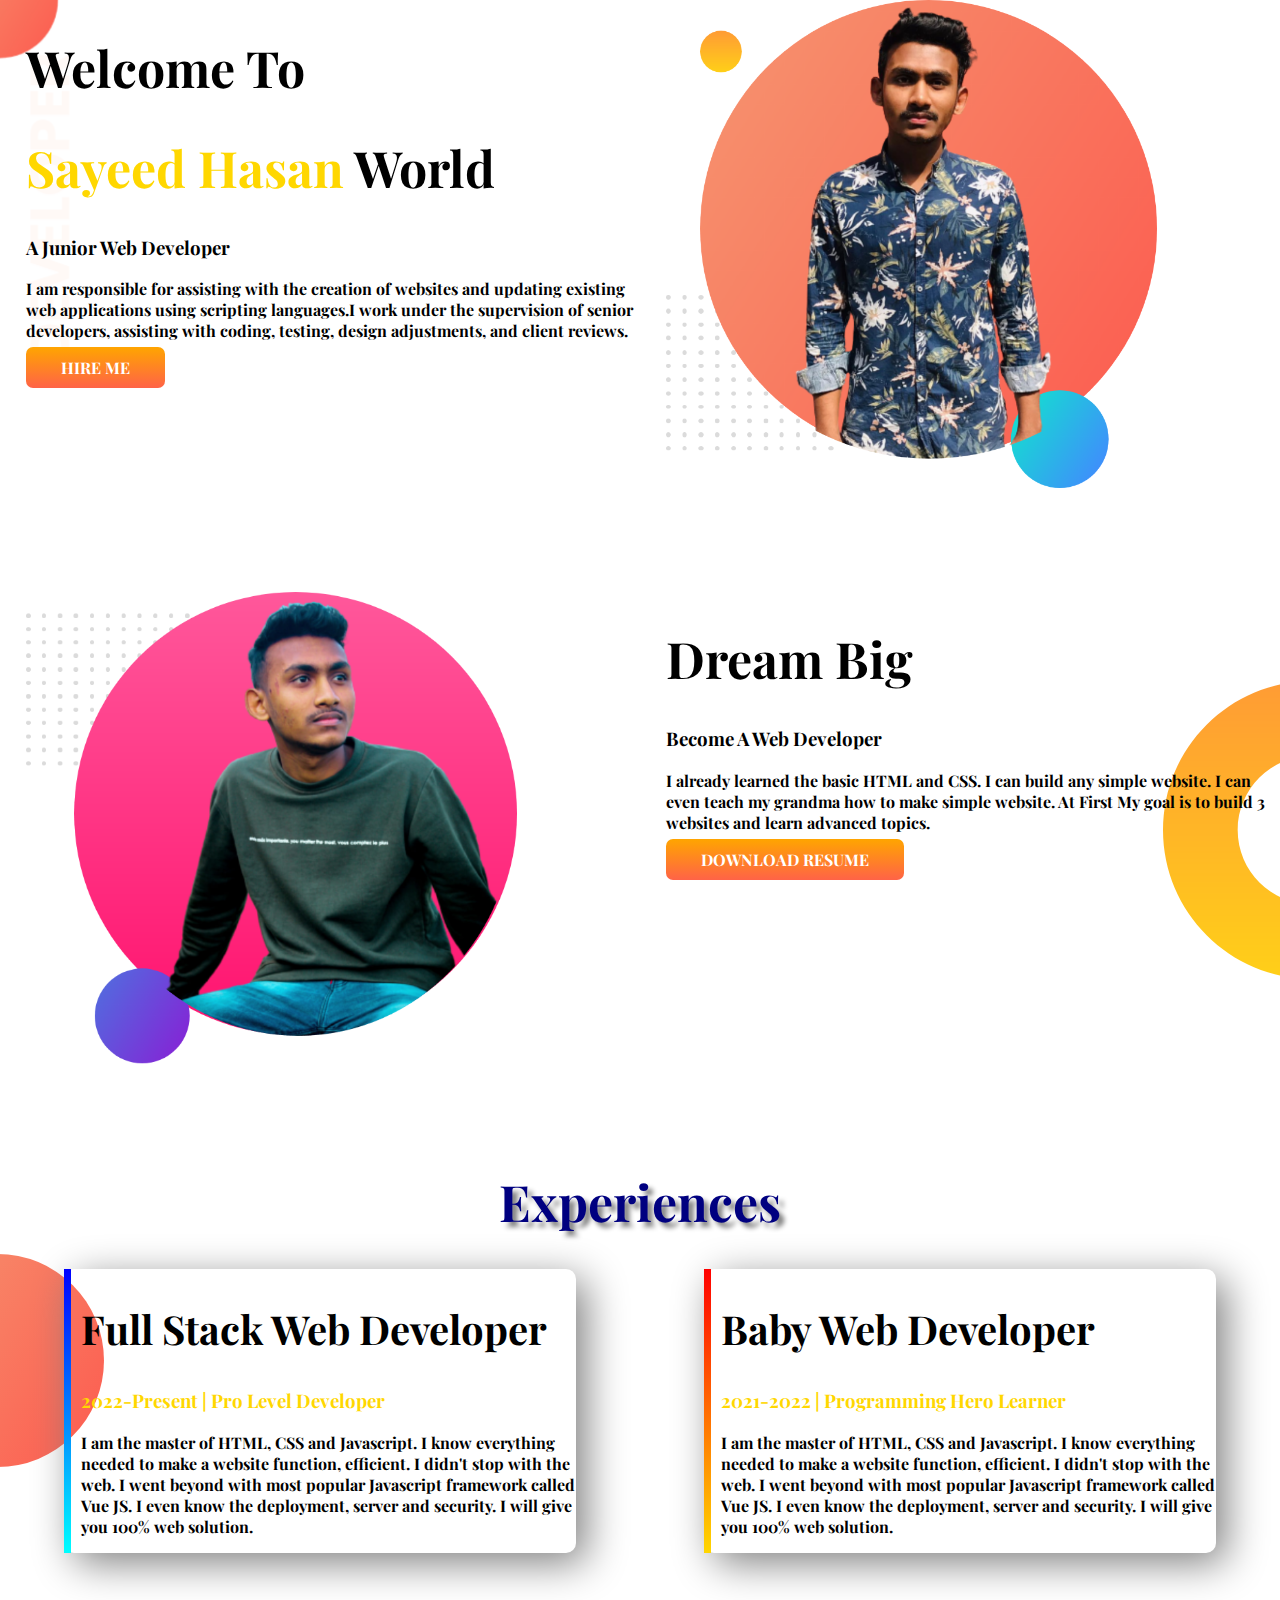
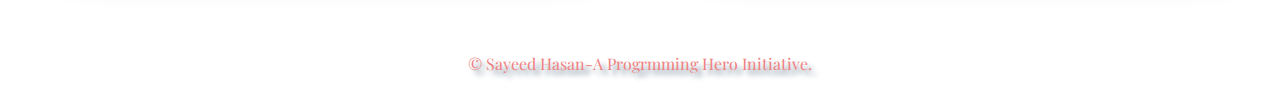
<file: index2.html>
<!DOCTYPE html>
<html lang="en">

<head>
    <meta charset="UTF-8">
    <meta http-equiv="X-UA-Compatible" content="IE=edge">
    <meta name="viewport" content="width=device-width, initial-scale=1.0">

    <title>Sayeed Hasan</title>
    <link rel="preconnect" href="https://fonts.googleapis.com">
    <link rel="preconnect" href="https://fonts.gstatic.com" crossorigin>
    <link href="https://fonts.googleapis.com/css2?family=Playfair+Display&display=swap" rel="stylesheet">

    <link rel="stylesheet" href="style2.css">

</head>








<body>

    <section class="top-banner flexible-container">

        <div class="half-width">

            <h1>Welcome To</h1>
            <h1><span class="orange-color">Sayeed Hasan</span> World</h1>

            <h3>A Junior Web Developer</h3>

            <p class="fw">
                I am responsible for assisting with the creation of websites and updating existing web applications
                using
                scripting languages.I work under the supervision of senior developers, assisting with coding, testing,
                design adjustments, and client reviews.

            </p>
            <a class="link-button" target="_blank" href=" https://www.facebook.com/sayeedhasanjisad/ ">HIRE ME</a>

        </div>

        <div class="half-width">
            <img src="jisad.png" alt="">
        </div>



    </section>

    <section class="dream-big flexible-container">
        <div class="half-width">
            <img src="jisad2.png" alt="">

        </div>



        <div class="half-width">
            <h1>
                Dream Big
            </h1>
            <h3>Become A Web Developer</h3>
            <p class="fw">
                I already learned the basic HTML and CSS. I can build any simple website.
                I can even teach my grandma how to make simple website.
                At First My goal is to build 3 websites and learn advanced topics.
            </p>
            <a class="link-button" target="_blank" href="https://www.instagram.com/sayeed_jisad">DOWNLOAD RESUME</a>

        </div>
    </section>

    <section class="experience-area">
        <h1 class="jisad">Experiences</h1>

        <div class="flexible-container">
            <div id="web-dev-experience" class="experience-item">
                <h2>Full Stack Web Developer </h2>
                <h3 class="orange-color">2022-Present | Pro Level Developer</h3>
                <p class="fw">I am the master of HTML, CSS and Javascript. I know everything needed to make a website
                    function,
                    efficient. I didn't stop with the web. I went beyond with most popular Javascript framework
                    called
                    Vue
                    JS. I even know the deployment, server and security. I will give you 100% web solution. </p>
            </div>


            <div id="web-dev-experience2" class="experience-item">
                <h2>Baby Web Developer</h2>
                <h3 class=" orange-color">2021-2022 | Programming Hero Learner</h3>
                <p class="fw">I am the master of HTML, CSS and Javascript. I know everything needed to make a website
                    function,
                    efficient. I didn't stop with the web. I went beyond with most popular Javascript framework called
                    Vue
                    JS. I even know the deployment, server and security. I will give you 100% web solution. </p>
            </div>
        </div>



    </section>

    <footer>
        <p>© Sayeed Hasan-A Progrmming Hero Initiative.</p>
    </footer>


</body>

</html>
</file>
<file: style2.css>
body{
    font-family: 'Playfair Display', serif;
    margin: 0;
}
h1{
    font-size: 50px;
}
h2{
    font-size: 40px;
}
.flexible-container{
    display: flex;
    margin-bottom: 100px;
}
.orange-color{
    color: gold;
}


.half-width{
    width: 50%;
    padding-left: 2%;
}
.half-width img{
    width: 80%;
}
.link-button{
    text-decoration: none;
    background-image: linear-gradient(orange, tomato);
    padding: 10px 35px;
    border-radius: 7px;
    color: white;
    font-weight: 700;
}
.top-banner{
    background-image: url(top-banner.png);
    background-repeat: no-repeat;
}

.dream-big{

    background-image: url(dream-bg.png);
    background-repeat: no-repeat;
    background-position: right;
}

.experience-item{
    box-shadow: 10px 10px 40px gray;
    width: 40%;
    margin-left: 5%;
    margin-right: 5%;
    padding-left: 10px;
    border-radius: 10px;

}
.experience-area{
    background-image: url(exp-bg.png);
    background-repeat: no-repeat;
    background-position: left;

}

#web-dev-experience{
    border-image: linear-gradient(blue , cyan);
    border-image-slice: 1;
    border-left: 7px solid ;
}
#web-dev-experience2{
    border-image: linear-gradient(red , gold);
    border-image-slice: 1;
    border-left: 7px solid ;

}

footer{
    text-align: center;
    color:lightcoral;
   text-shadow: 5px 5px 5px lightslategray;
}

.jisad{
    text-align: center;
    text-shadow: 5px 5px 5px gray;
    color:navy;
    
}
.fw{
    font-weight: 700;
}
</file>
